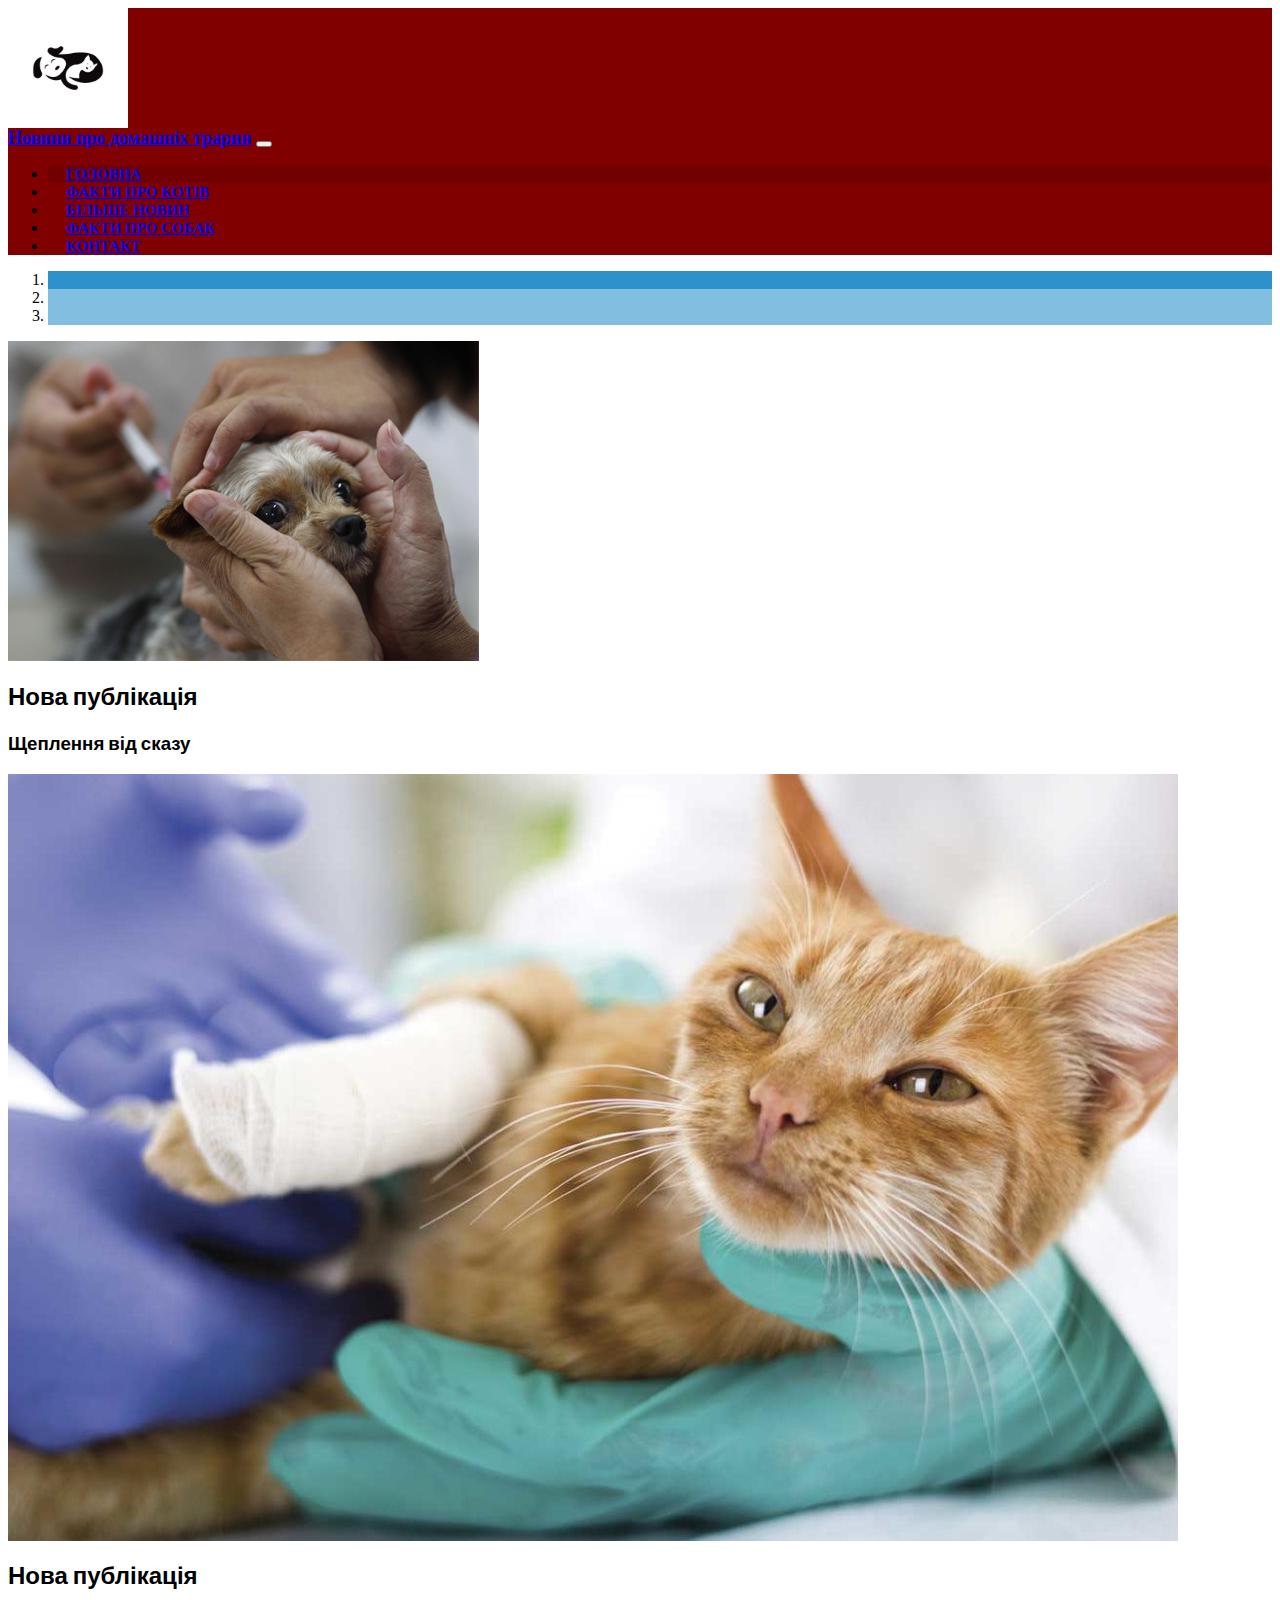
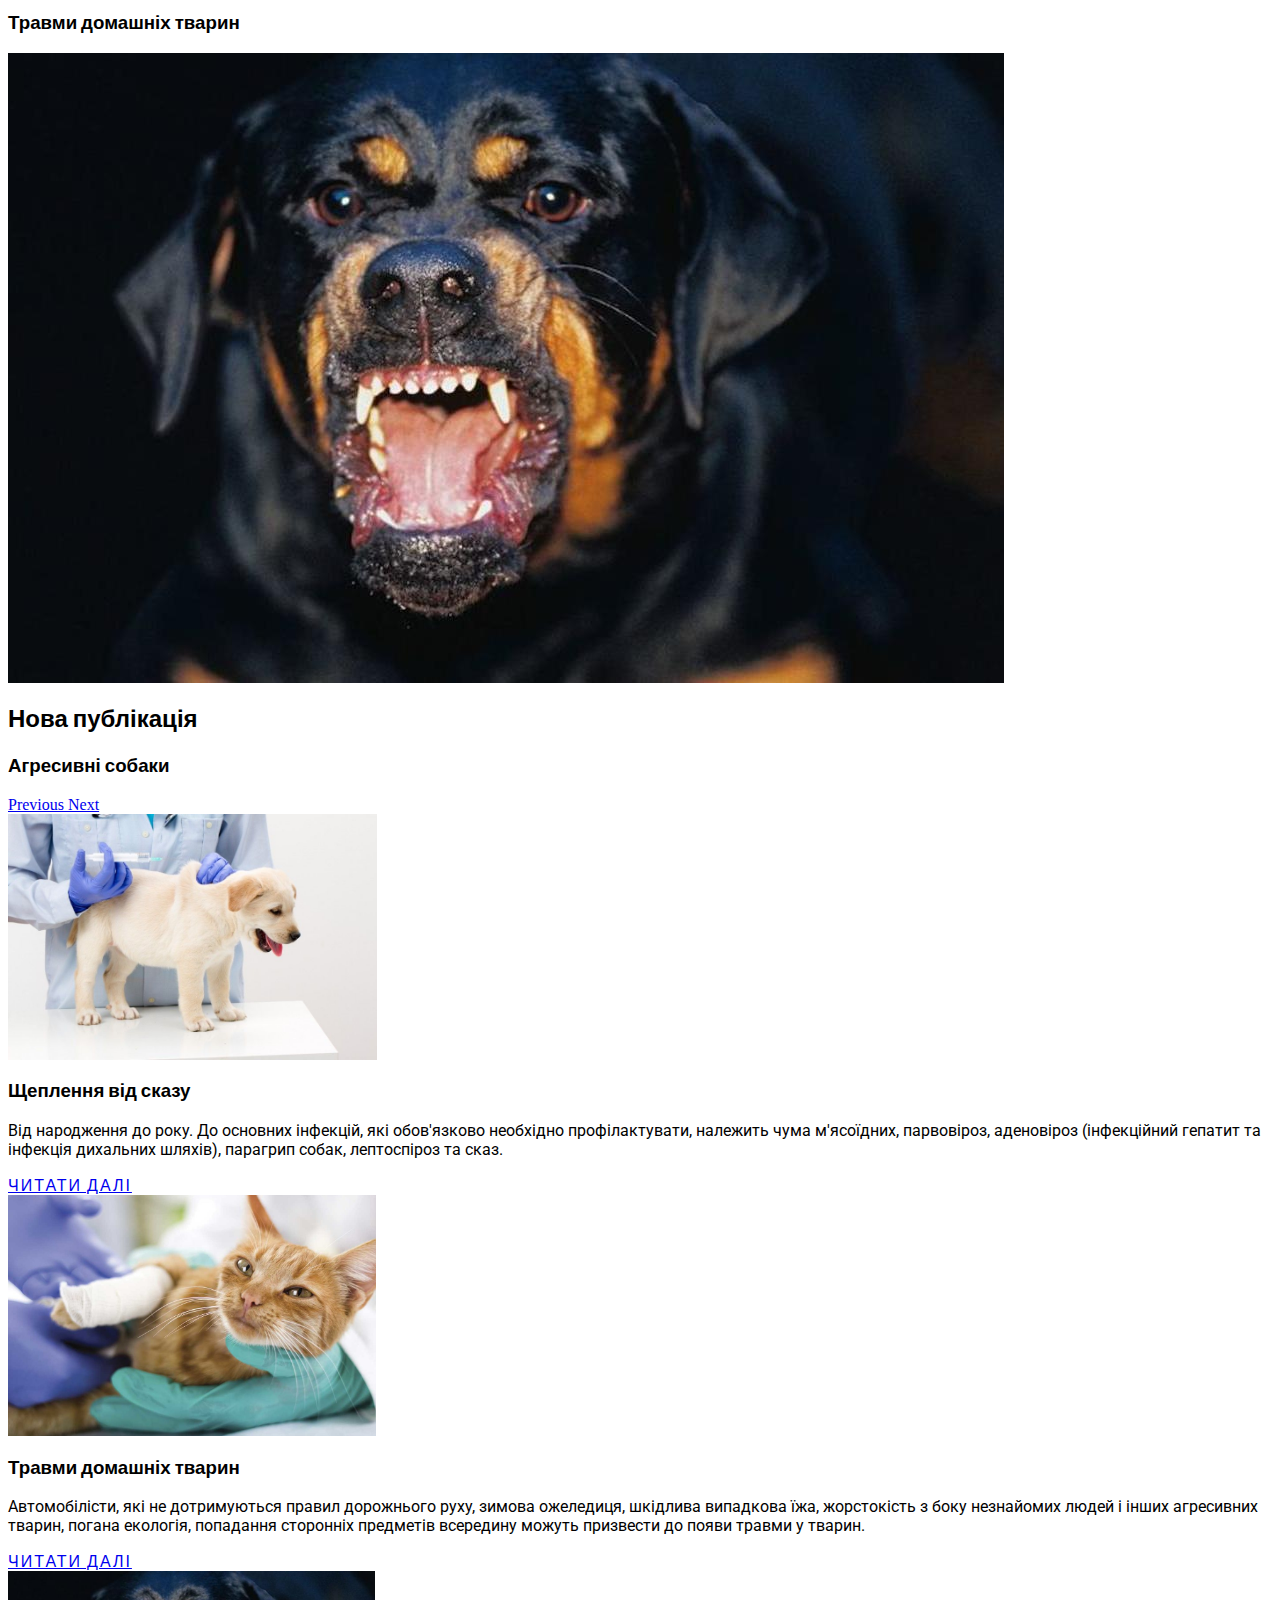
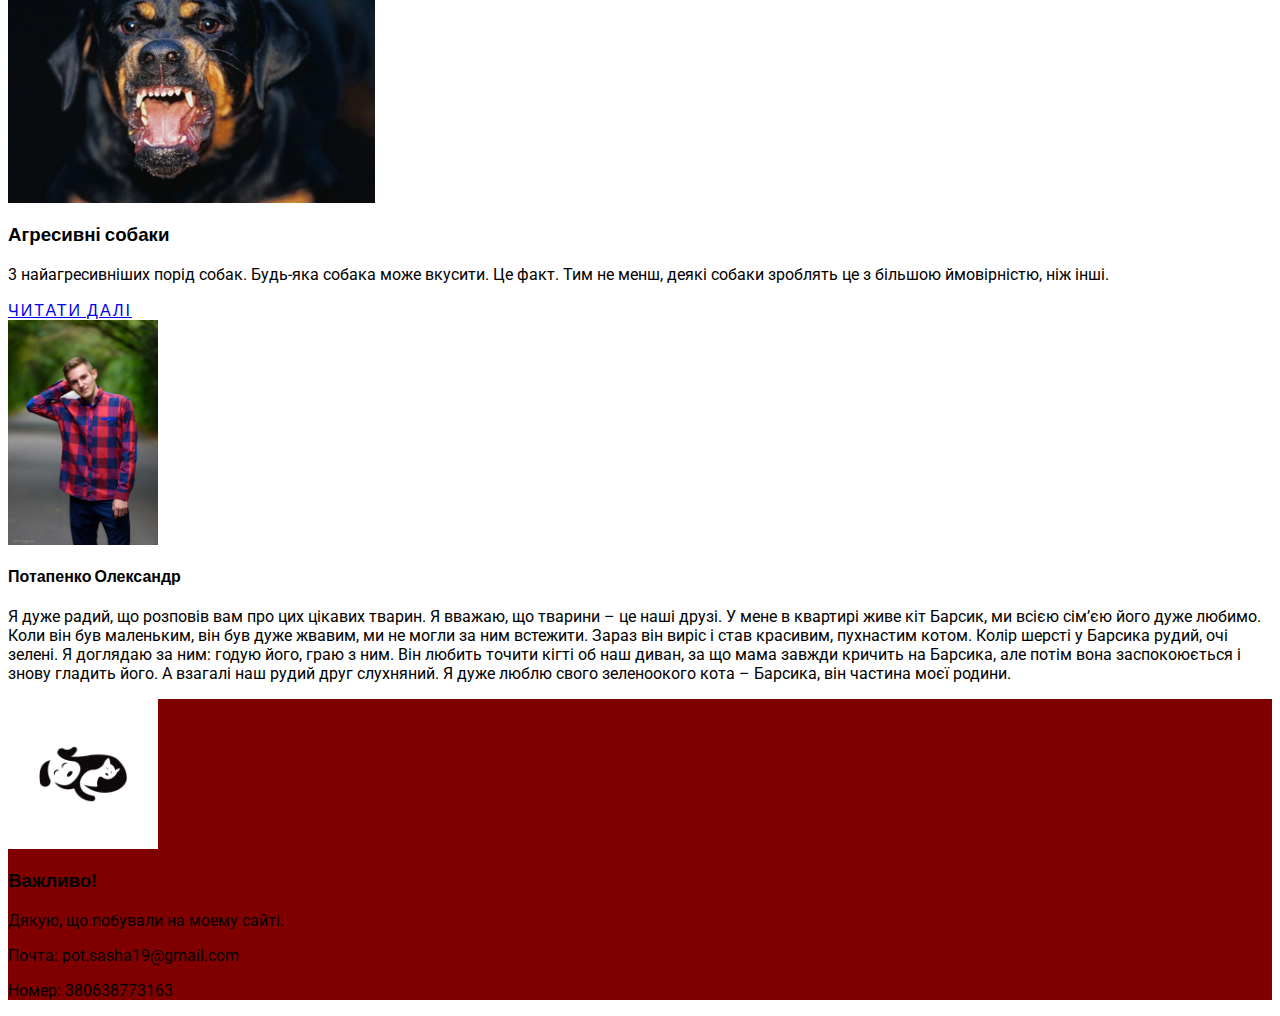
<file: index.html>
<html lang="en">

<head>
  <meta charset="utf-8">
  <meta name="viewport" content="width=device-width, initial-scale=1">
  <title>Коти та собаки</title>


  <link rel="stylesheet" href="https://stackpath.bootstrapcdn.com/bootstrap/4.2.1/css/bootstrap.min.css" integrity="sha384-GJzZqFGwb1QTTN6wy59ffF1BuGJpLSa9DkKMp0DgiMDm4iYMj70gZWKYbI706tWS" crossorigin="anonymous">

  <link rel="stylesheet" href="https://use.fontawesome.com/releases/v5.6.3/css/all.css" integrity="sha384-UHRtZLI+pbxtHCWp1t77Bi1L4ZtiqrqD80Kn4Z8NTSRyMA2Fd33n5dQ8lWUE00s/" crossorigin="anonymous">

  <link rel="stylesheet" type="text/css" href="css/style.css">
  <link rel="stylesheet" type="text/css" href="css/carousel.css">

  <link rel="icon" href="img/favicon.ico" type="image/x-icon">

</head>

<body>

  <header class="shadow-sm">

    <div class="shadow-sm rounded">
      <img class="d-block mx-auto" src="pets-vector-logo-template-this-cat-and-dog-logo-could-be-png_113815.jpg" width="120" draggable="false" alt="Logo">
    </div>

    <nav class="navbar navbar-expand-lg navbar-dark">
      <div class="container">
        <a class="navbar-brand mr-5" href="index.html">Новини про домашніх трарин</a>
        <button class="navbar-toggler" type="button" data-toggle="collapse" data-target="#navbarSupportedContent" aria-controls="navbarSupportedContent" aria-expanded="false" aria-label="Toggle navigation">
          <span class="navbar-toggler-icon"></span>
        </button>
        <!-- menu -->
        <div class="collapse navbar-collapse" id="navbarSupportedContent">
          <ul class="navbar-nav mr-auto">
            <li class="nav-item active">
              <a class="nav-link" href="index.html">Головна</a>
            </li>
            <li class="nav-item">
              <a class="nav-link" href="about.html">Факти про котів</a>
            </li>
           <li class="nav-item">
              <a class="nav-link" href="hvoroba.html">Більше новин</a>
            </li>
            <li class="nav-item">
              <a class="nav-link" href="partners.html">Факти про собак</a>
            </li>
            <li class="nav-item">
              <a class="nav-link" href="contact.html">Контакт</a>
            </li>
          </ul>
        </div>
    
    </nav>

  </header>


  <div id="carouselExampleIndicators" class="carousel slide" data-ride="carousel">
    <!-- Сarousel Indicators -->
    <ol class="carousel-indicators">
      <li data-target="#carouselExampleIndicators" data-slide-to="0" class="active"></li>
      <li data-target="#carouselExampleIndicators" data-slide-to="1"></li>
      <li data-target="#carouselExampleIndicators" data-slide-to="2"></li>
    </ol>
    <!-- Carousel Inner -->
    <div class="carousel-inner" role="listbox">
      <!-- Slide One -->
      <div class="carousel-item active">
        <img src="1468657910_slide27_1_0.jpg" class="d-block w-100 mh-100" alt="First slide">
        <div class="carousel-caption d-none d-md-block">
          <h2 class="display-4 text-White">Нова публікація</h2>
          <h3 class="display-5 text-White">Щеплення від сказу</h3>
        </div>
      </div>
      <!-- Slide Two -->
      <div class="carousel-item">
        <img src="kak-bezboleznenno-usypit-koshku-v-domashnih-usloviyah-1170x767.jpg" class="d-block w-100 mh-100" alt="Second slide">
        <div class="carousel-caption d-none d-md-block">
          <h2 class="display-4 text-white">Нова публікація</h2>
          <h3 class="display-5 text-White">Травми домашніх тварин</h3>
        </div>
      </div>
      <!-- Slide Three -->
      <div class="carousel-item">
        <img src="original.jpg" class="d-block w-100 mh-100" alt="Third slide">
        <div class="carousel-caption d-none d-md-block">
          <h2 class="display-4 text-White">Нова публікація</h2>
          <h3 class="display-5 text-White">Агресивні собаки</h3>
        </div>
      </div>
      <!-- Carousel Control -->
      <a class="carousel-control-prev" href="#carouselExampleIndicators" role="button" data-slide="prev">
      <span class="carousel-control-prev-icon" aria-hidden="true"></span>
      <span class="sr-only">Previous</span>
      </a>
      <a class="carousel-control-next" href="#carouselExampleIndicators" role="button" data-slide="next">
        <span class="carousel-control-next-icon" aria-hidden="true"></span>
        <span class="sr-only">Next</span>
      </a>
    </div>
  </div>

  <!-- ============================================
  ===================== MAIN =================== -->
  <main class="py-3 mb-3">
    <div class="container">
      <div class="row">

        <!-- POSTS -->
        <div class="col-md-9">
          <!-- Spider-Man -->
          <div class="card flex-md-row mb-4 border-light shadow-sm h-md-250">
            <img class="card-img-left flex-auto d-none d-md-block" height="246" src="afcec75697ae5eaf88a334c85fda48b0.jpg" alt="Card image cap">
            <div class="card-body d-flex flex-column align-items-start">
              <h3 class="card-title mb-0">Щеплення від сказу</h3>
              <p class="card-text mb-auto">
                Від народження до року. До основних інфекцій, які обов'язково необхідно профілактувати, належить чума м'ясоїдних, парвовіроз, аденовіроз (інфекційний гепатит та інфекція дихальних шляхів), парагрип собак, лептоспіроз та сказ.
              </p>
              <a href="hvoroba.html" class="btn btn-outline-secondary">Читати далі</a>
            </div>
          </div>
          <!-- Lego Batman -->
          <div class="card flex-md-row mb-4 border-light shadow-sm h-md-250">
            <img class="card-img-left flex-auto d-none d-md-block" height="241" src="kak-bezboleznenno-usypit-koshku-v-domashnih-usloviyah-1170x767.jpg" alt="Card image cap">
            <div class="card-body d-flex flex-column align-items-start">
              <h3 class="card-title mb-0">Травми домашніх тварин</h3>
              <p class="card-text mb-auto">
                Автомобілісти, які не дотримуються правил дорожнього руху, зимова ожеледиця, шкідлива випадкова їжа, жорстокість з боку незнайомих людей і інших агресивних тварин, погана екологія, попадання сторонніх предметів всередину можуть призвести до появи травми у тварин.
              </p>
              <a href="hvoroba.html" class="btn btn-outline-secondary">Читати далі</a>
            </div>
          </div>
          <!-- Black Panther -->
          <div class="card flex-md-row mb-4 border-light shadow-sm h-md-250">
            <img class="card-img-left flex-auto d-none d-md-block" height="232" src="original.jpg" alt="Card image cap">
            <div class="card-body d-flex flex-column align-items-start">
              <h3 class="card-title mb-0">Агресивні собаки</h3>
              <p class="card-text mb-auto">
               3 найагресивніших порід собак. Будь-яка собака може вкусити. Це факт. Тим не менш, деякі собаки зроблять це з більшою ймовірністю, ніж інші.
              </p>
              <a href="hvoroba.html" class="btn btn-outline-secondary">Читати далі</a>
            </div>
          </div>
        </div>
        
          <div class="col-md-3 mx-auto mb-3 text-center">
          <div class="blog-sidebar p-2 shadow-sm rounded">
            

            <img src="myphoto1.jpg" class="img-fluid rounded-circle" width="150" alt="Sasha Potapenko">
            <h4>Потапенко Олександр</h4>
            <p>
              Я дуже радий, що розповів вам про цих цікавих тварин. Я вважаю, що тварини – це наші друзі. У мене в квартирі живе кіт Барсик, ми всією сім’єю його дуже любимо. Коли він був маленьким, він був дуже жвавим, ми не могли за ним встежити. Зараз він виріс і став красивим, пухнастим котом. Колір шерсті у Барсика рудий, очі зелені. Я доглядаю за ним: годую його, граю з ним. Він любить точити кігті об наш диван, за що мама завжди кричить на Барсика, але потім вона заспокоюється і знову гладить його. А взагалі наш рудий друг слухняний. Я дуже люблю свого зеленоокого кота – Барсика, він частина моєї родини.
            </p>
          </div>
          </main>
  <footer class="border-top">
    <div class="container">

     
      <div class="row py-3 text-light">
 
        <div class="col-md-4">
          <img src="pets-vector-logo-template-this-cat-and-dog-logo-could-be-png_113815.jpg" class="img-fluid" width="150" draggable="false" alt="Logo">
        </div>

      
         <div class="col-md-4">
          <h3>Важливо!</h3>
          <p>
           Дякую, що побували на моему сайті.
         </p>
           <p>Почта: pot.sasha19@gmail.com</p>
          <p> Номер: 380638773163
          </p>
        </div>

    </div>
    
  </footer>
  <script src="https://code.jquery.com/jquery-3.3.1.slim.min.js" integrity="sha384-q8i/X+965DzO0rT7abK41JStQIAqVgRVzpbzo5smXKp4YfRvH+8abtTE1Pi6jizo" crossorigin="anonymous"></script>
  
  <script src="https://cdnjs.cloudflare.com/ajax/libs/popper.js/1.14.6/umd/popper.min.js" integrity="sha384-wHAiFfRlMFy6i5SRaxvfOCifBUQy1xHdJ/yoi7FRNXMRBu5WHdZYu1hA6ZOblgut" crossorigin="anonymous"></script>
 
  <script src="https://stackpath.bootstrapcdn.com/bootstrap/4.2.1/js/bootstrap.min.js" integrity="sha384-B0UglyR+jN6CkvvICOB2joaf5I4l3gm9GU6Hc1og6Ls7i6U/mkkaduKaBhlAXv9k" crossorigin="anonymous"></script>

</body>

</html>
</file>
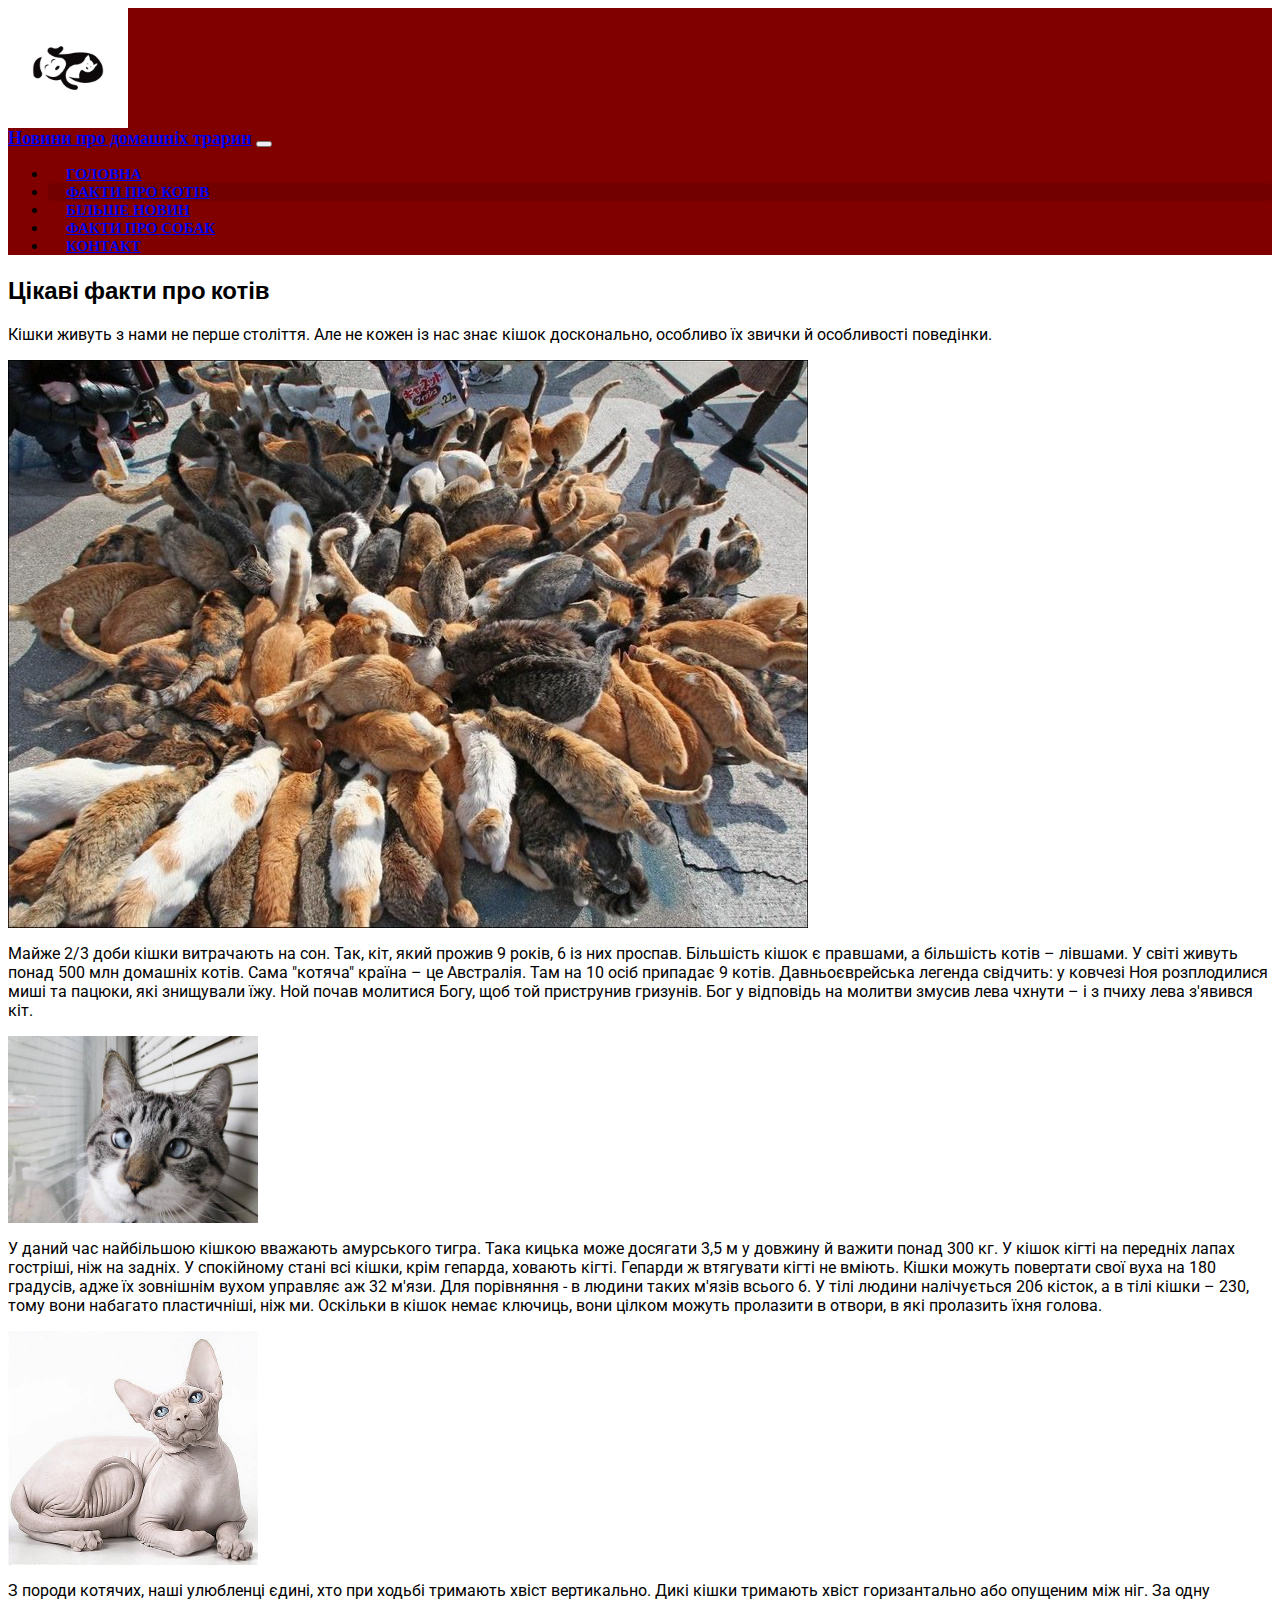
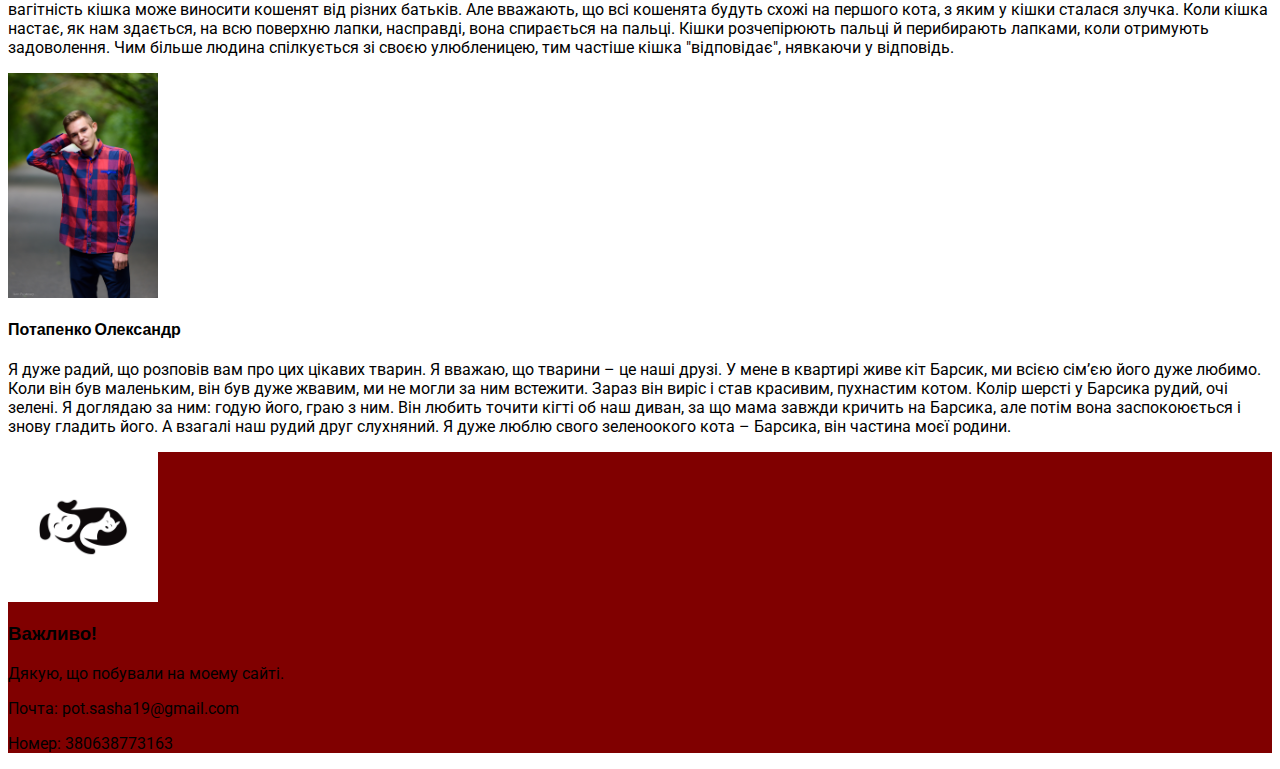
<file: about.html>
<html lang="en">

<head>
  <meta charset="utf-8">
  <meta name="viewport" content="width=device-width, initial-scale=1">
  <title>Коти та собаки</title>

  
  <link rel="stylesheet" href="https://stackpath.bootstrapcdn.com/bootstrap/4.2.1/css/bootstrap.min.css" integrity="sha384-GJzZqFGwb1QTTN6wy59ffF1BuGJpLSa9DkKMp0DgiMDm4iYMj70gZWKYbI706tWS" crossorigin="anonymous">
  
  <link rel="stylesheet" href="https://use.fontawesome.com/releases/v5.6.3/css/all.css" integrity="sha384-UHRtZLI+pbxtHCWp1t77Bi1L4ZtiqrqD80Kn4Z8NTSRyMA2Fd33n5dQ8lWUE00s/" crossorigin="anonymous">

  <link rel="stylesheet" type="text/css" href="css/style.css">

  <link rel="icon" href="img/favicon.ico" type="image/x-icon">

</head>

<body>

  
  <header class="shadow-sm">

   
    <div class="shadow-sm rounded">
      <img class="d-block mx-auto" src="pets-vector-logo-template-this-cat-and-dog-logo-could-be-png_113815.jpg" width="120" draggable="false" alt="Logo">
    </div>
    
    <nav class="navbar navbar-expand-lg navbar-dark">
      <div class="container">
        <a class="navbar-brand mr-5" href="index.html">Новини про домашніх трарин</a>
        <button class="navbar-toggler" type="button" data-toggle="collapse" data-target="#navbarSupportedContent" aria-controls="navbarSupportedContent" aria-expanded="false" aria-label="Toggle navigation">
          <span class="navbar-toggler-icon"></span>
        </button>
      
        <div class="collapse navbar-collapse" id="navbarSupportedContent">
          <ul class="navbar-nav mr-auto">
            <li class="nav-item">
              <a class="nav-link" href="index.html">Головна</a>
            </li>
            <li class="nav-item active">
              <a class="nav-link" href="about.html">Факти про Котів</a>
            </li>  
        	<li class="nav-item">
              <a class="nav-link" href="hvoroba.html">Більше новин</a>
            </li>
            <li class="nav-item">
              <a class="nav-link" href="partners.html">Факти про Собак</a>
            </li>
            <li class="nav-item">
              <a class="nav-link" href="contact.html">Контакт</a>
            </li>
          </ul>
        </div>
      </div>
    </nav>
  </header>

 
  <main class="py-3 mb-3">
    <div class="container">
      <div class="row">

      
        <div class="col-md-9">

          
          <h2>Цікаві факти про котів</h2>
         
          <p class="lead">
            Кішки живуть з нами не перше століття. Але не кожен із нас знає кішок досконально, особливо їх звички й особливості поведінки. </p>
 
          <img src="котомешанина.jpg" class="img-fluid" alt="About Me">
        
          <p class="lead">
            Майже 2/3 доби кішки витрачають на сон. Так, кіт, який прожив 9 років, 6 із них проспав.
		Більшість кішок є правшами, а більшість котів – лівшами.
		У світі живуть понад 500 млн домашніх котів. Сама "котяча" країна – це Австралія. Там на 10 осіб припадає 9 котів.
		Давньоєврейська легенда свідчить: у ковчезі Ноя розплодилися миші та пацюки, які знищували їжу. Ной почав молитися Богу, щоб той приструнив гризунів. Бог у відповідь на молитви змусив лева чхнути – і з пчиху лева з'явився кіт.
  </p>

          <img src="749189_3_w_1200.jpg" class="img-fluid float-right" width="250" draggable="false" alt="About Me">
          <p class="lead">
            У даний час найбільшою кішкою вважають амурського тигра. Така кицька може досягати 3,5 м у довжину й важити понад 300 кг.
		У кішок кігті на передніх лапах гостріші, ніж на задніх. У спокійному стані всі кішки, крім гепарда, ховають кігті. Гепарди ж втягувати кігті не вміють.
		Кішки можуть повертати свої вуха на 180 градусів, адже їх зовнішнім вухом управляє аж 32 м'язи. Для порівняння - в людини таких м'язів всього 6.
		У тілі людини налічується 206 кісток, а в тілі кішки – 230, тому вони набагато пластичніші, ніж ми. Оскільки в кішок немає ключиць, вони цілком можуть пролазити в отвори, в які пролазить їхня голова.
  </p>
		
          <img src="sphynx-cat.jpg" class="img-fluid float-left" width="250" draggable="false" alt="About Me">
  
            
          <p class="lead">
            З породи котячих, наші улюбленці єдині, хто при ходьбі тримають хвіст вертикально. Дикі кішки тримають хвіст горизантально або опущеним між ніг.
		За одну вагітність кішка може виносити кошенят від різних батьків. Але вважають, що всі кошенята будуть схожі на першого 	кота, з яким у кішки сталася злучка.
		Коли кішка настає, як нам здається, на всю поверхню лапки, насправді, вона спирається на пальці. Кішки розчепірюють пальці й перибирають лапками, коли отримують задоволення.
		Чим більше людина спілкується зі своєю улюбленицею, тим частіше кішка "відповідає", нявкаючи у відповідь.
  </p>
</div>

          <div class="col-md-3 mx-auto mb-3 text-center">
          <div class="blog-sidebar p-2 shadow-sm rounded">
            

            <img src="myphoto1.jpg" class="img-fluid rounded-circle" width="150" alt="Sasha Potapenko">
            <h4>Потапенко Олександр</h4>
            <p>
              Я дуже радий, що розповів вам про цих цікавих тварин. Я вважаю, що тварини – це наші друзі. У мене в квартирі живе кіт Барсик, ми всією сім’єю його дуже любимо. Коли він був маленьким, він був дуже жвавим, ми не могли за ним встежити. Зараз він виріс і став красивим, пухнастим котом. Колір шерсті у Барсика рудий, очі зелені. Я доглядаю за ним: годую його, граю з ним. Він любить точити кігті об наш диван, за що мама завжди кричить на Барсика, але потім вона заспокоюється і знову гладить його. А взагалі наш рудий друг слухняний. Я дуже люблю свого зеленоокого кота – Барсика, він частина моєї родини.
            </p>
          </div>
          </main>

    <footer class="border-top">
    <div class="container">

     
      <div class="row py-3 text-light">
 
        <div class="col-md-4">
          <img src="pets-vector-logo-template-this-cat-and-dog-logo-could-be-png_113815.jpg" class="img-fluid" width="150" draggable="false" alt="Logo">
        </div>

      
         <div class="col-md-4">
          <h3>Важливо!</h3>
          <p>
           Дякую, що побували на моему сайті.
         </p>
           <p>Почта: pot.sasha19@gmail.com</p>
          <p> Номер: 380638773163
          </p>
        </div>

    </div>
    
  </footer>
<script src="https://code.jquery.com/jquery-3.3.1.slim.min.js" integrity="sha384-q8i/X+965DzO0rT7abK41JStQIAqVgRVzpbzo5smXKp4YfRvH+8abtTE1Pi6jizo" crossorigin="anonymous"></script>
  <!-- Popper.js -->
  <script src="https://cdnjs.cloudflare.com/ajax/libs/popper.js/1.14.6/umd/popper.min.js" integrity="sha384-wHAiFfRlMFy6i5SRaxvfOCifBUQy1xHdJ/yoi7FRNXMRBu5WHdZYu1hA6ZOblgut" crossorigin="anonymous"></script>
  <!-- Bootstrap.min.js -->
  <script src="https://stackpath.bootstrapcdn.com/bootstrap/4.2.1/js/bootstrap.min.js" integrity="sha384-B0UglyR+jN6CkvvICOB2joaf5I4l3gm9GU6Hc1og6Ls7i6U/mkkaduKaBhlAXv9k" crossorigin="anonymous"></script>
        
</body>

</html>
</file>
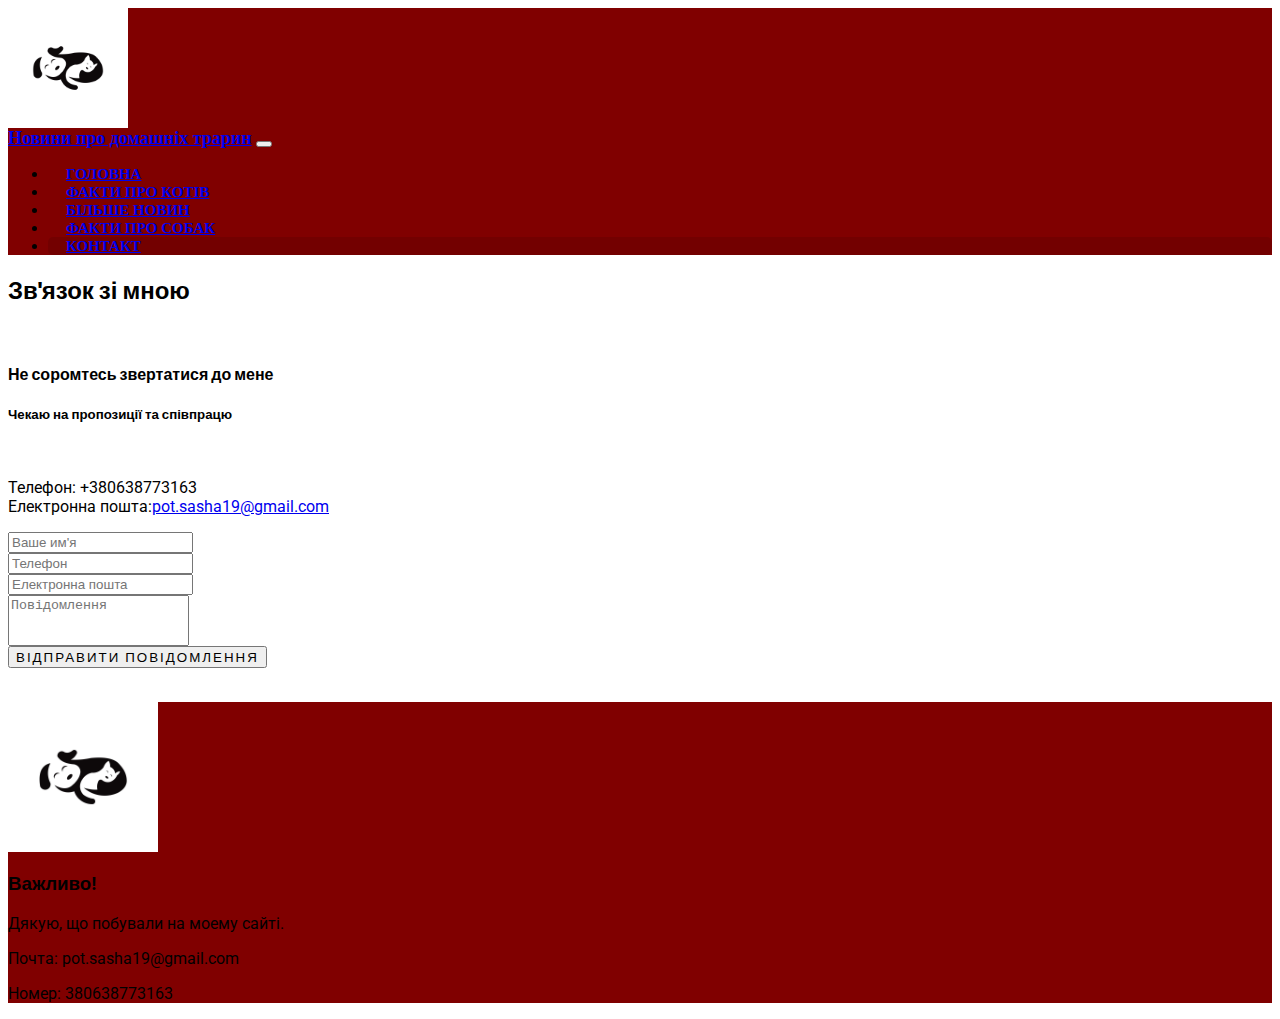
<file: contact.html>
<html lang="en">

<head>
  <meta charset="utf-8">
  <meta name="viewport" content="width=device-width, initial-scale=1">
  <title>Коти та собаки</title>


  <link rel="stylesheet" href="https://stackpath.bootstrapcdn.com/bootstrap/4.2.1/css/bootstrap.min.css" integrity="sha384-GJzZqFGwb1QTTN6wy59ffF1BuGJpLSa9DkKMp0DgiMDm4iYMj70gZWKYbI706tWS" crossorigin="anonymous">

  <link rel="stylesheet" href="https://use.fontawesome.com/releases/v5.6.3/css/all.css" integrity="sha384-UHRtZLI+pbxtHCWp1t77Bi1L4ZtiqrqD80Kn4Z8NTSRyMA2Fd33n5dQ8lWUE00s/" crossorigin="anonymous">

  <link rel="stylesheet" type="text/css" href="css/style.css">

  <link rel="icon" href="img/favicon.ico" type="image/x-icon">

</head>

<body>

  <header class="shadow-sm">


    <div class="shadow-sm rounded">
      <img class="d-block mx-auto" src="pets-vector-logo-template-this-cat-and-dog-logo-could-be-png_113815.jpg" width="120" draggable="false" alt="Logo">
    </div>

    <nav class="navbar navbar-expand-lg navbar-dark">
      <div class="container">
        <a class="navbar-brand mr-5" href="index.html">Новини про домашніх трарин</a>
        <button class="navbar-toggler" type="button" data-toggle="collapse" data-target="#navbarSupportedContent" aria-controls="navbarSupportedContent" aria-expanded="false" aria-label="Toggle navigation">
          <span class="navbar-toggler-icon"></span>
        </button>
    
        <div class="collapse navbar-collapse" id="navbarSupportedContent">
          <ul class="navbar-nav mr-auto">
            <li class="nav-item">
              <a class="nav-link" href="index.html">Головна</a>
            </li>
            <li class="nav-item">
              <a class="nav-link" href="about.html">факти про Котів</a>
            </li>
            <li class="nav-item">
              <a class="nav-link" href="hvoroba.html">Більше новин</a>
            </li>
            <li class="nav-item">
              <a class="nav-link" href="partners.html">факти про Собак</a>
            </li>
            <li class="nav-item active">
              <a class="nav-link" href="contact.html">контакт</a>
            </li>
          </ul>
        </div>

      </div>
    </nav>

  </header>


  <main class="py-3 mb-3">
    <div class="container">
      <div class="row">
        <div class="col-md-6">
          <h2 class="display-3">
              Зв'язок зі мною
            </h2>
            <br>
          <div class="mb-1">
            <h4>
              <i class="far fa-envelope"></i>
               Не соромтесь звертатися до мене
            </h4>
          </div>
          <h5>
           Чекаю на пропозиції та співпрацю
          </h5>
          <br>
          <p class="text-muted">
            Телефон: +380638773163  <br>Електронна пошта:<a href="#">pot.sasha19@gmail.com</a>
          </p>

        
          <form>
            <div class="row">

              <div class="col-md-6 pb-3">
                <input type="text" class="form-control input" name="name" data-form-field="Name" placeholder="Ваше им'я" required="">
              </div>
     
              <div class="col-md-6 pb-3">
                <input type="tel" class="form-control input" name="phone" data-form-field="Phone" placeholder="Телефон" required="">
              </div>

              <div class="col-md-12 pb-3">
                <input type="email" class="form-control input" name="email" data-form-field="Email" placeholder="Електронна пошта" required="">
              </div>

              <div class="col-md-12 pb-3">
                <textarea class="form-control input" name="message" rows="3" maxlength="6000" data-form-field="Message" placeholder="Повідомлення" style="resize:none"></textarea>
              </div>
              <div class="input-group-btn col-md-12">
                <button type="submit" class="btn btn-outline-secondary btn-form display-4">Відправити повідомлення</button>
              </div>
            </div>
          </form>
        </div>


      </div>

    </div>

  </main>
<br>

 <footer class="border-top">
    <div class="container">

     
      <div class="row py-3 text-light">
 
        <div class="col-md-4">
          <img src="pets-vector-logo-template-this-cat-and-dog-logo-could-be-png_113815.jpg" class="img-fluid" width="150" draggable="false" alt="Logo">
        </div>

      
        <div class="col-md-4">
          <h3>Важливо!</h3>
          <p>
           Дякую, що побували на моему сайті.
         </p>
           <p>Почта: pot.sasha19@gmail.com</p>
          <p> Номер: 380638773163
          </p>
        </div>

    </div>
    
  </footer>

<script src="https://code.jquery.com/jquery-3.3.1.slim.min.js" integrity="sha384-q8i/X+965DzO0rT7abK41JStQIAqVgRVzpbzo5smXKp4YfRvH+8abtTE1Pi6jizo" crossorigin="anonymous"></script>
  <!-- Popper.js -->
  <script src="https://cdnjs.cloudflare.com/ajax/libs/popper.js/1.14.6/umd/popper.min.js" integrity="sha384-wHAiFfRlMFy6i5SRaxvfOCifBUQy1xHdJ/yoi7FRNXMRBu5WHdZYu1hA6ZOblgut" crossorigin="anonymous"></script>
  <!-- Bootstrap.min.js -->
  <script src="https://stackpath.bootstrapcdn.com/bootstrap/4.2.1/js/bootstrap.min.js" integrity="sha384-B0UglyR+jN6CkvvICOB2joaf5I4l3gm9GU6Hc1og6Ls7i6U/mkkaduKaBhlAXv9k" crossorigin="anonymous"></script>

</body>

</html>
</file>
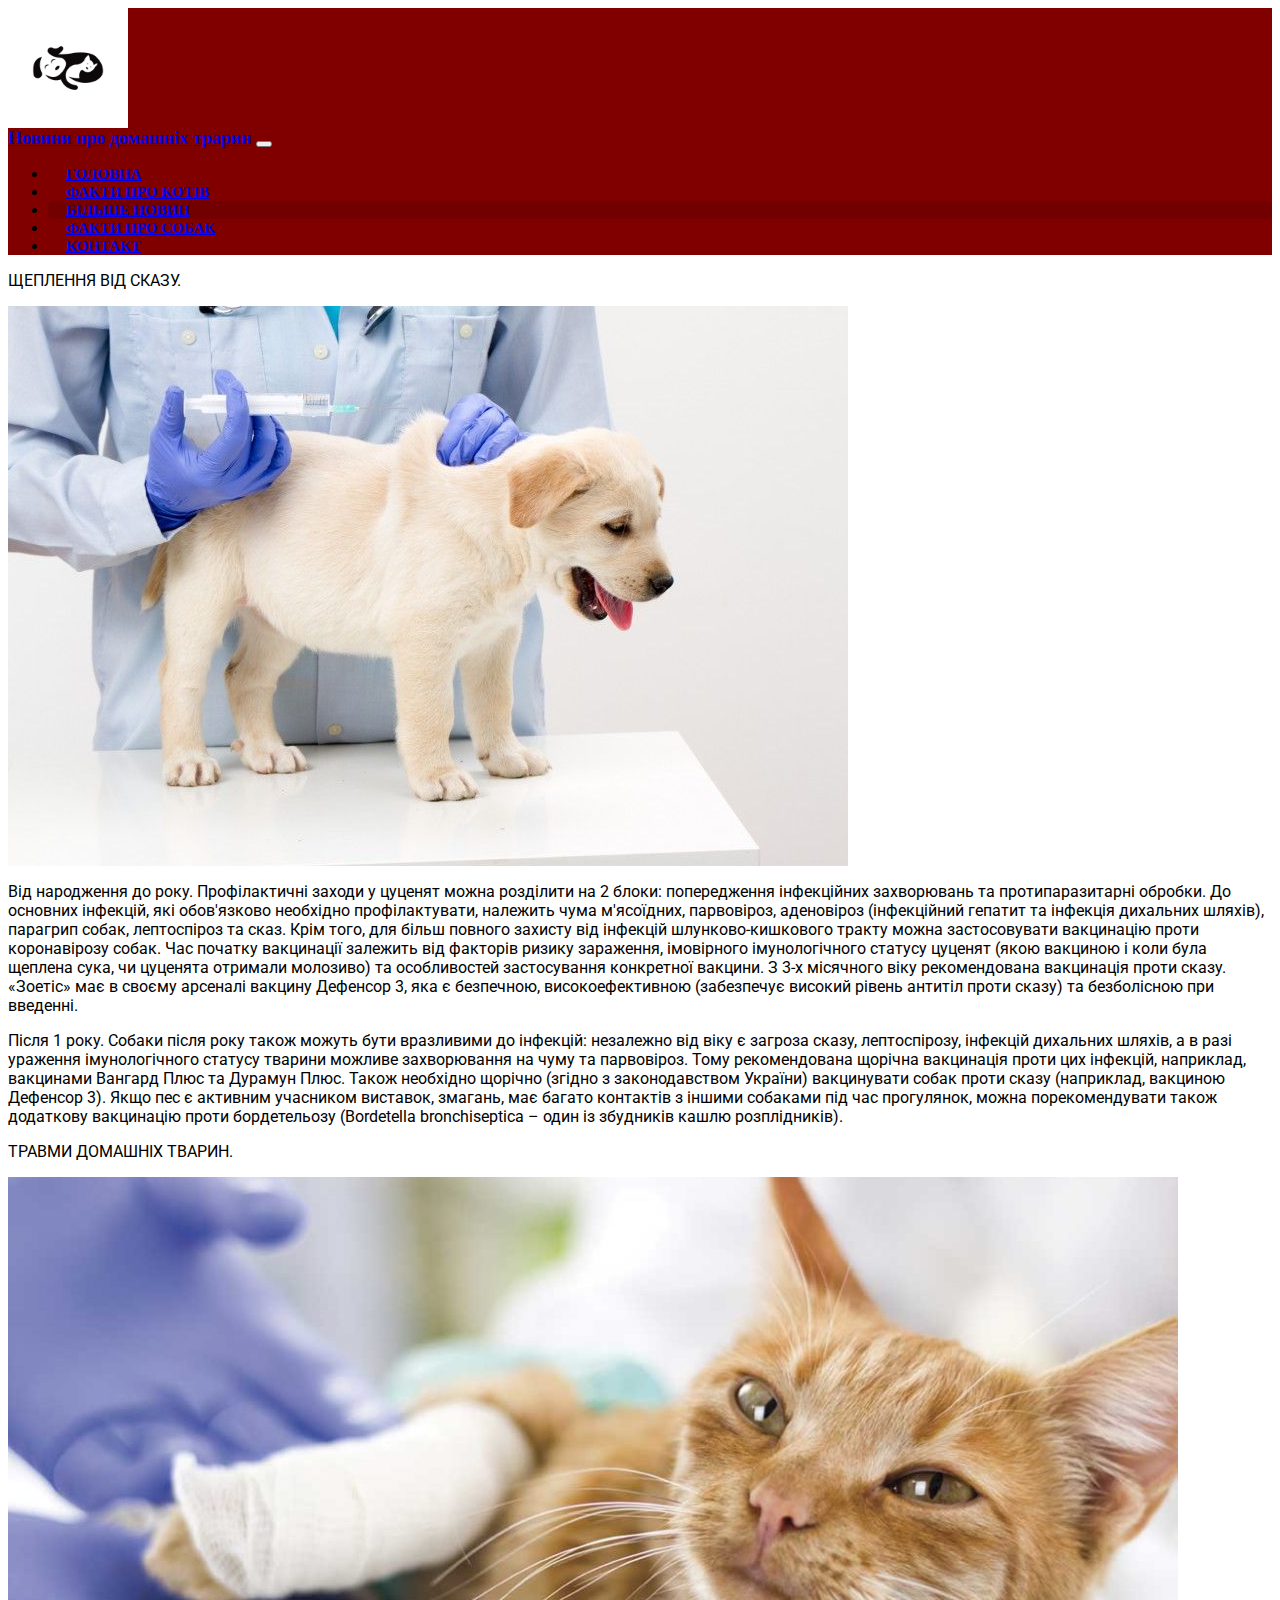
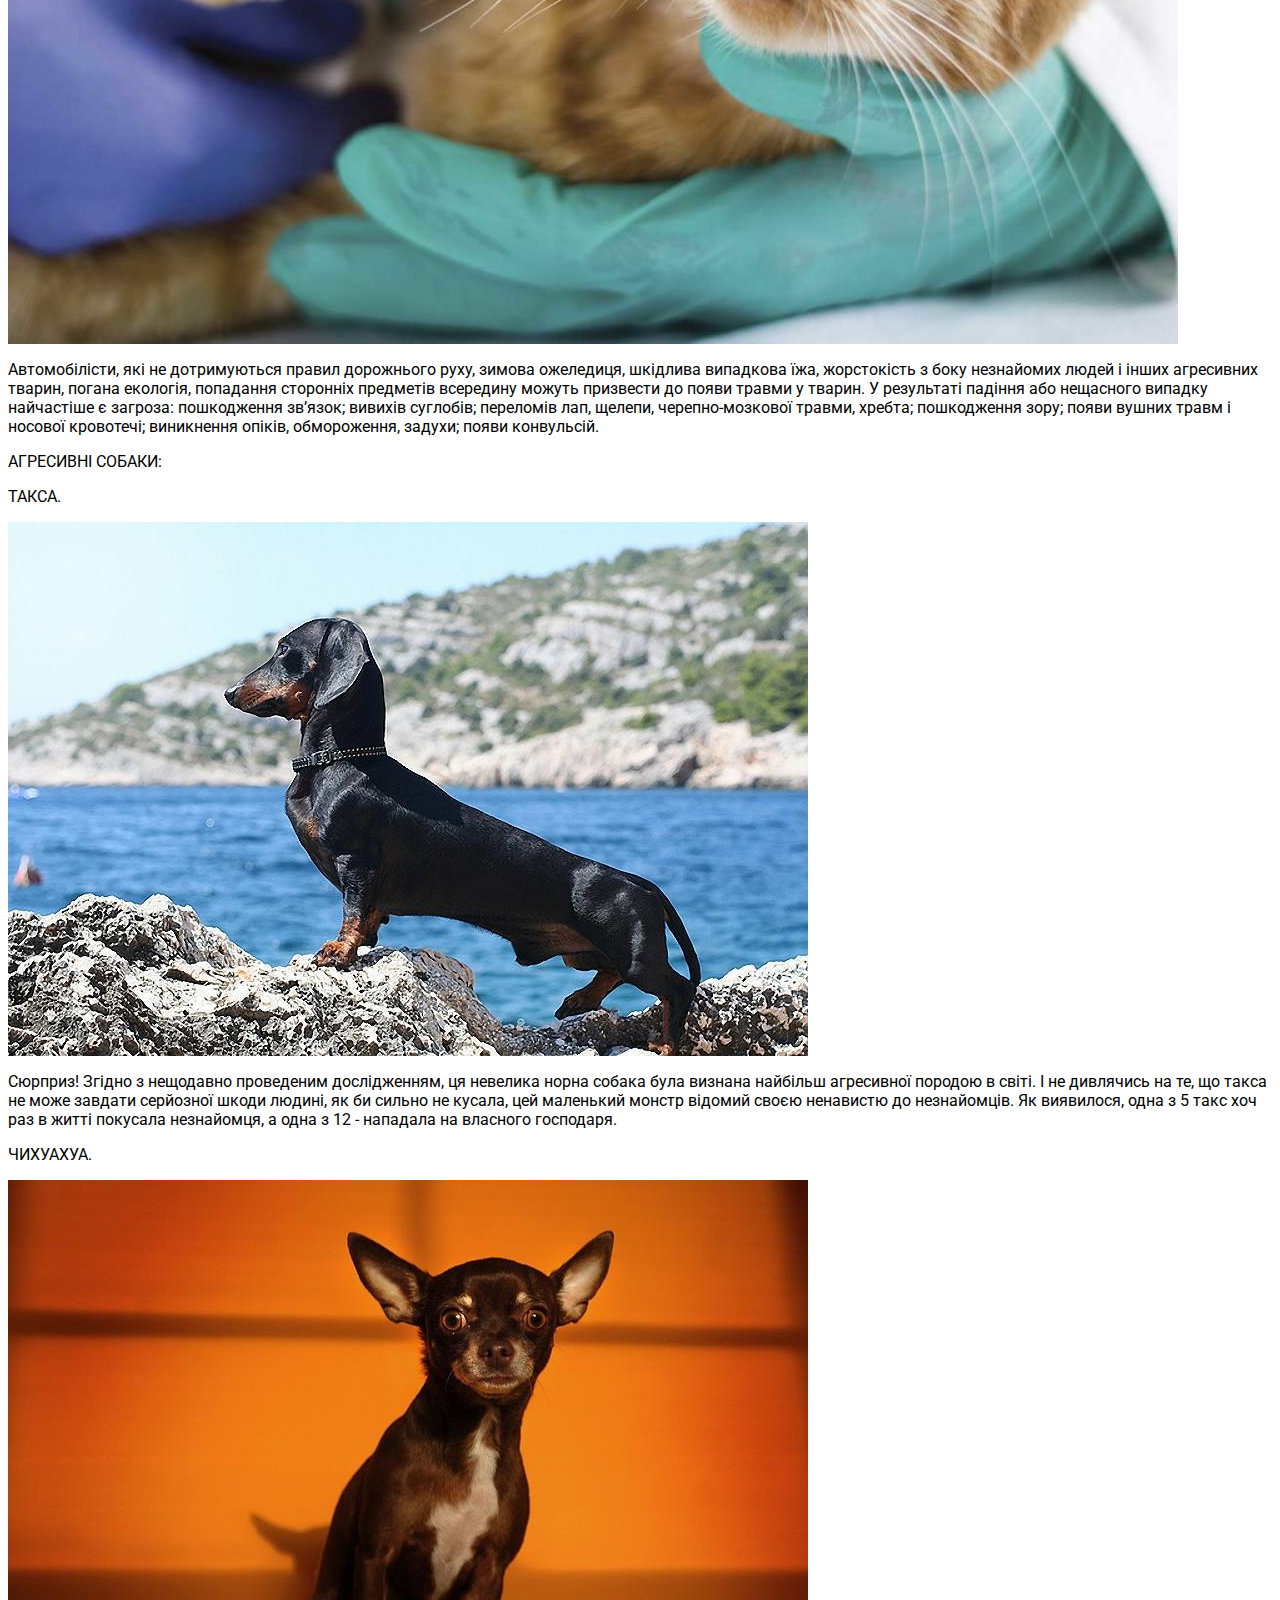
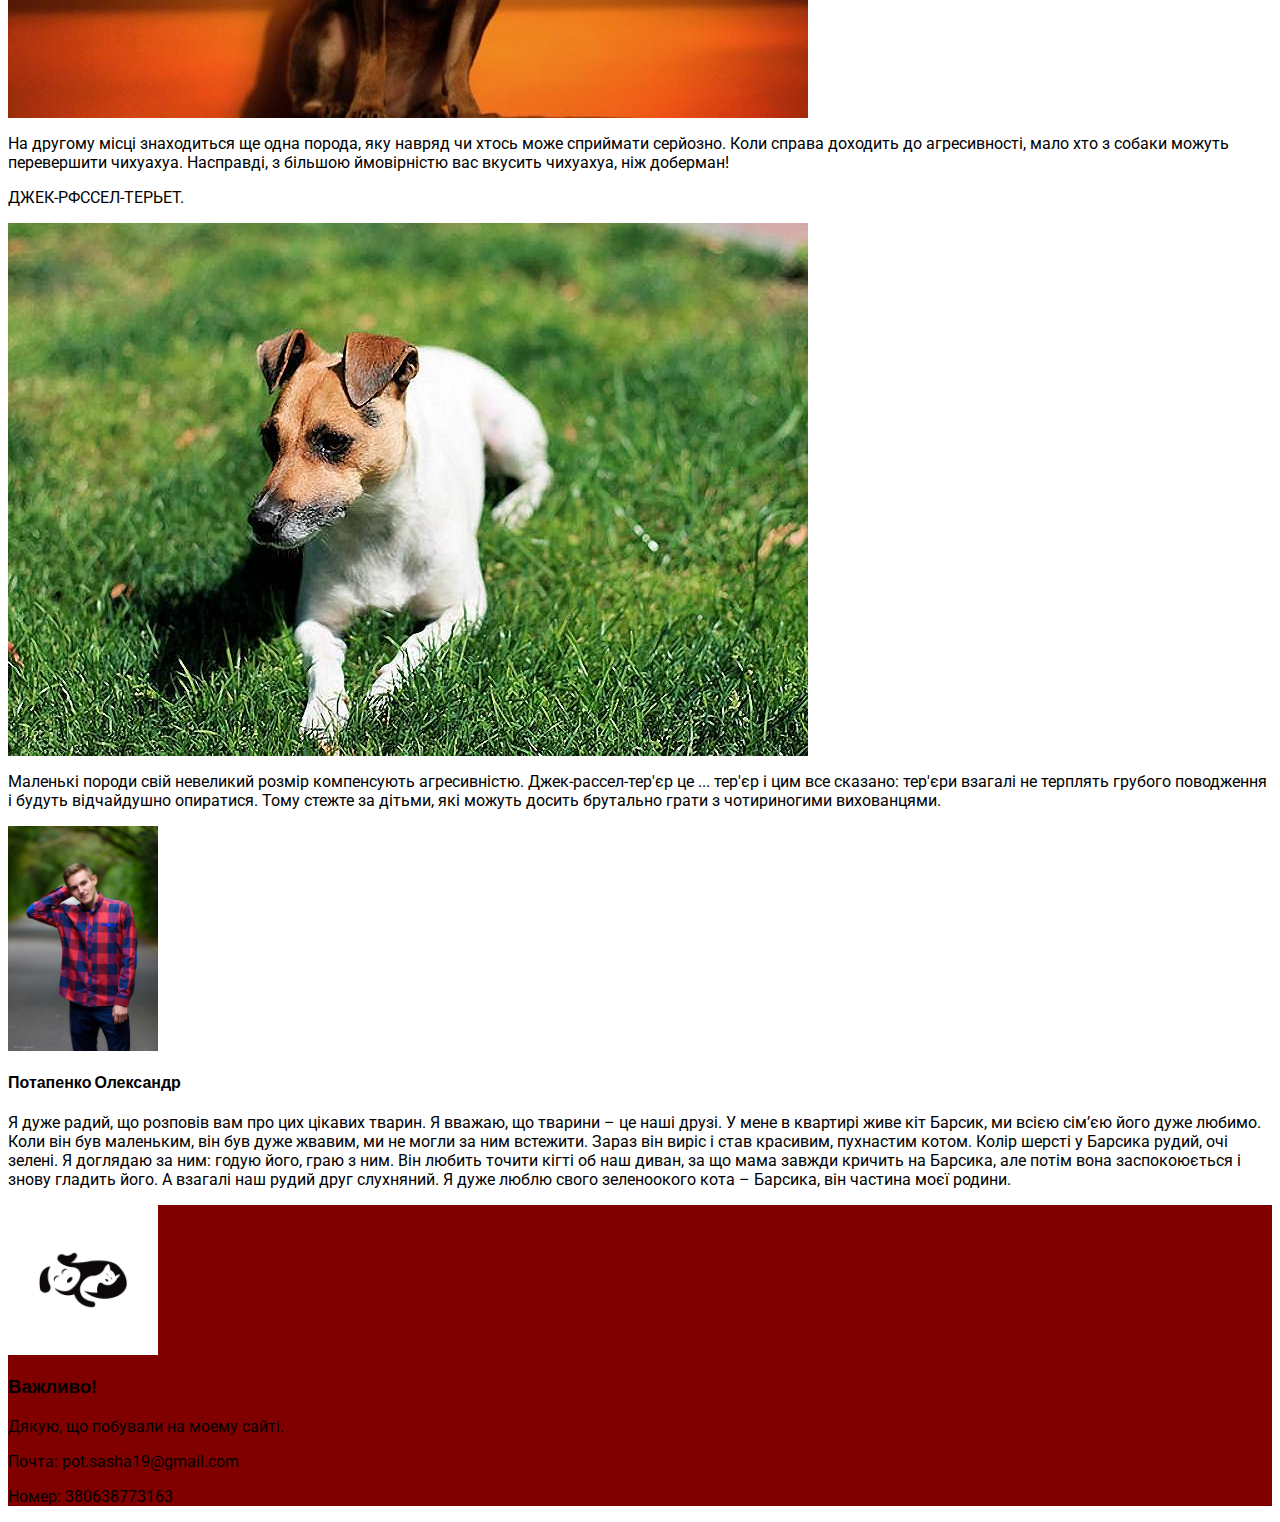
<file: hvoroba.html>
<html lang="en">

<head>
  <meta charset="utf-8">
  <meta name="viewport" content="width=device-width, initial-scale=1">
  <title>Коти та собаки</title>

  <link rel="stylesheet" href="https://stackpath.bootstrapcdn.com/bootstrap/4.2.1/css/bootstrap.min.css" integrity="sha384-GJzZqFGwb1QTTN6wy59ffF1BuGJpLSa9DkKMp0DgiMDm4iYMj70gZWKYbI706tWS" crossorigin="anonymous">
  
  <link rel="stylesheet" href="https://use.fontawesome.com/releases/v5.6.3/css/all.css" integrity="sha384-UHRtZLI+pbxtHCWp1t77Bi1L4ZtiqrqD80Kn4Z8NTSRyMA2Fd33n5dQ8lWUE00s/" crossorigin="anonymous">
  
  <link rel="stylesheet" type="text/css" href="css/style.css">
  
  <link rel="icon" href="img/favicon.ico" type="image/x-icon">

</head>

<body>

 
  <header class="shadow-sm">


    <div class="shadow-sm rounded">
      <img class="d-block mx-auto" src="pets-vector-logo-template-this-cat-and-dog-logo-could-be-png_113815.jpg" width="120" draggable="false" alt="Logo">
    </div>



    <nav class="navbar navbar-expand-lg navbar-dark">
      <div class="container">
        <a class="navbar-brand mr-5" href="index.html">Новини про домашніх трарин</a>
        <button class="navbar-toggler" type="button" data-toggle="collapse" data-target="#navbarSupportedContent" aria-controls="navbarSupportedContent" aria-expanded="false" aria-label="Toggle navigation">
          <span class="navbar-toggler-icon"></span>
        </button>
   
        <div class="collapse navbar-collapse" id="navbarSupportedContent">
          <ul class="navbar-nav mr-auto">
            <li class="nav-item">
              <a class="nav-link" href="index.html">Головна</a>
            </li>
            <li class="nav-item">
              <a class="nav-link" href="about.html">Факти про Котів</a>
            </li>  
          <li class="nav-item  active">
              <a class="nav-link" href="hvoroba.html">Більше новин</a>
            </li>
            <li class="nav-item">
              <a class="nav-link" href="partners.html">Факти про Собак</a>
            </li>
            <li class="nav-item">
              <a class="nav-link" href="contact.html">Контакт</a>
            </li>
          </ul>
        </div>
      </div>
    </nav>


  </header>
<main class="py-3 mb-3">
    <div class="container">
      <div class="row">
        <div class="col-md-9">
          <p class="lead">
          ЩЕПЛЕННЯ ВІД СКАЗУ.
        </p>
          <img src="afcec75697ae5eaf88a334c85fda48b0.jpg" class="img-fluid" alt="About Me">
        
          <p class="lead">
          Від народження до року.
          Профілактичні заходи у цуценят можна розділити на 2 блоки: попередження інфекційних захворювань та протипаразитарні обробки.

          До основних інфекцій, які обов'язково необхідно профілактувати, належить чума м'ясоїдних, парвовіроз, аденовіроз (інфекційний гепатит та інфекція дихальних шляхів), парагрип собак, лептоспіроз та сказ. Крім того, для більш повного захисту від інфекцій шлунково-кишкового тракту можна застосовувати вакцинацію проти коронавірозу собак. Час початку вакцинації залежить від факторів ризику зараження, імовірного імунологічного статусу цуценят (якою вакциною і коли була щеплена сука, чи цуценята отримали молозиво) та особливостей застосування конкретної вакцини.
          З 3-х місячного віку рекомендована вакцинація проти сказу. «Зоетіс» має в своєму арсеналі вакцину Дефенсор 3, яка є безпечною, високоефективною (забезпечує високий рівень антитіл проти сказу) та безболісною при введенні.</p>

          <p class="lead"> Після 1 року. Собаки після року також можуть бути вразливими до інфекцій: незалежно від віку є загроза сказу, лептоспірозу, інфекцій дихальних шляхів, а в разі ураження імунологічного статусу тварини можливе захворювання на чуму та парвовіроз. Тому рекомендована щорічна вакцинація проти цих інфекцій, наприклад, вакцинами Вангард Плюс та Дурамун Плюс. Також необхідно щорічно (згідно з законодавством України) вакцинувати собак проти сказу (наприклад, вакциною Дефенсор 3). Якщо пес є активним учасником виставок, змагань, має багато контактів з іншими собаками під час прогулянок, можна порекомендувати також додаткову вакцинацію проти бордетельозу (Bordetella bronchiseptica – один із збудників кашлю розплідників).
          </p>
          <p class="lead">
          ТРАВМИ ДОМАШНІХ ТВАРИН.
        </p>
          <img src="kak-bezboleznenno-usypit-koshku-v-domashnih-usloviyah-1170x767.jpg" class="img-fluid" alt="About Me">
          <p class="lead">
          Автомобілісти, які не дотримуються правил дорожнього руху, зимова ожеледиця, шкідлива випадкова їжа, жорстокість з боку незнайомих людей і інших агресивних тварин, погана екологія, попадання сторонніх предметів всередину можуть призвести до появи травми у тварин. У результаті падіння або нещасного випадку найчастіше є загроза:
          пошкодження зв’язок;
          вивихів суглобів;
          переломів лап, щелепи, черепно-мозкової травми, хребта;
          пошкодження зору;
          появи вушних травм і носової кровотечі;
          виникнення опіків, обмороження, задухи;
          появи конвульсій.  
          </p>
          <p class="lead">
           АГРЕСИВНІ СОБАКИ:
         </p>
           <p class="lead">
            ТАКСА.
           </p>  
          <img src="AggressiveDogs01.jpg" class="img-fluid" alt="About Me">
          <p class="lead">
          Сюрприз! Згідно з нещодавно проведеним дослідженням, ця невелика норна собака була визнана найбільш агресивної породою в світі. І не дивлячись на те, що такса не може завдати серйозної шкоди людині, як би сильно не кусала, цей маленький монстр відомий своєю ненавистю до незнайомців. Як виявилося, одна з 5 такс хоч раз в житті покусала незнайомця, а одна з 12 - нападала на власного господаря.
        </p>
        <p class="lead">
        ЧИХУАХУА.
        </p>
          <img src="AggressiveDogs02.jpg" class="img-fluid" alt="About Me">
          <p class="lead">
          На другому місці знаходиться ще одна порода, яку навряд чи хтось може сприймати серйозно. Коли справа доходить до агресивності, мало хто з собаки можуть перевершити чихуахуа. Насправді, з більшою ймовірністю вас вкусить чихуахуа, ніж доберман!
        </p>
        <p class="lead">
        ДЖЕК-РФССЕЛ-ТЕРЬЕТ.
        </p>
        <img src="AggressiveDogs03.jpg" class="img-fluid" alt="About Me">
        <p class="lead">
        Маленькі породи свій невеликий розмір компенсують агресивністю. Джек-рассел-тер'єр це ... тер'єр і цим все сказано: тер'єри взагалі не терплять грубого поводження і будуть відчайдушно опиратися. Тому стежте за дітьми, які можуть досить брутально грати з чотириногими вихованцями.
        </p>
          </div>
        <div class="col-md-3 mx-auto mb-3 text-center">
          <div class="blog-sidebar p-2 shadow-sm rounded">
            
            <img src="myphoto1.jpg" class="img-fluid rounded-circle" width="150" alt="Sasha Potapenko">
            <h4>Потапенко Олександр</h4>
            <p>
              Я дуже радий, що розповів вам про цих цікавих тварин. Я вважаю, що тварини – це наші друзі. У мене в квартирі живе кіт Барсик, ми всією сім’єю його дуже любимо. Коли він був маленьким, він був дуже жвавим, ми не могли за ним встежити. Зараз він виріс і став красивим, пухнастим котом. Колір шерсті у Барсика рудий, очі зелені. Я доглядаю за ним: годую його, граю з ним. Він любить точити кігті об наш диван, за що мама завжди кричить на Барсика, але потім вона заспокоюється і знову гладить його. А взагалі наш рудий друг слухняний. Я дуже люблю свого зеленоокого кота – Барсика, він частина моєї родини.
            </p>
          </div>
        </main>
           <footer class="border-top">
            
    <div class="container">

     
      <div class="row py-3 text-light">
 
        <div class="col-md-4">
          <img src="pets-vector-logo-template-this-cat-and-dog-logo-could-be-png_113815.jpg" class="img-fluid" width="150" draggable="false" alt="Logo">
        </div>

      
         <div class="col-md-4">
          <h3>Важливо!</h3>
          <p>
           Дякую, що побували на моему сайті.
         </p>
           <p>Почта: pot.sasha19@gmail.com</p>
          <p> Номер: 380638773163
          </p>
        </div>

    </div>
    
  </footer>
  
  <script src="https://code.jquery.com/jquery-3.3.1.slim.min.js" integrity="sha384-q8i/X+965DzO0rT7abK41JStQIAqVgRVzpbzo5smXKp4YfRvH+8abtTE1Pi6jizo" crossorigin="anonymous"></script>
  <!-- Popper.js -->
  <script src="https://cdnjs.cloudflare.com/ajax/libs/popper.js/1.14.6/umd/popper.min.js" integrity="sha384-wHAiFfRlMFy6i5SRaxvfOCifBUQy1xHdJ/yoi7FRNXMRBu5WHdZYu1hA6ZOblgut" crossorigin="anonymous"></script>
  <!-- Bootstrap.min.js -->
  <script src="https://stackpath.bootstrapcdn.com/bootstrap/4.2.1/js/bootstrap.min.js" integrity="sha384-B0UglyR+jN6CkvvICOB2joaf5I4l3gm9GU6Hc1og6Ls7i6U/mkkaduKaBhlAXv9k" crossorigin="anonymous"></script>  
        
</body>

</html>
</file>
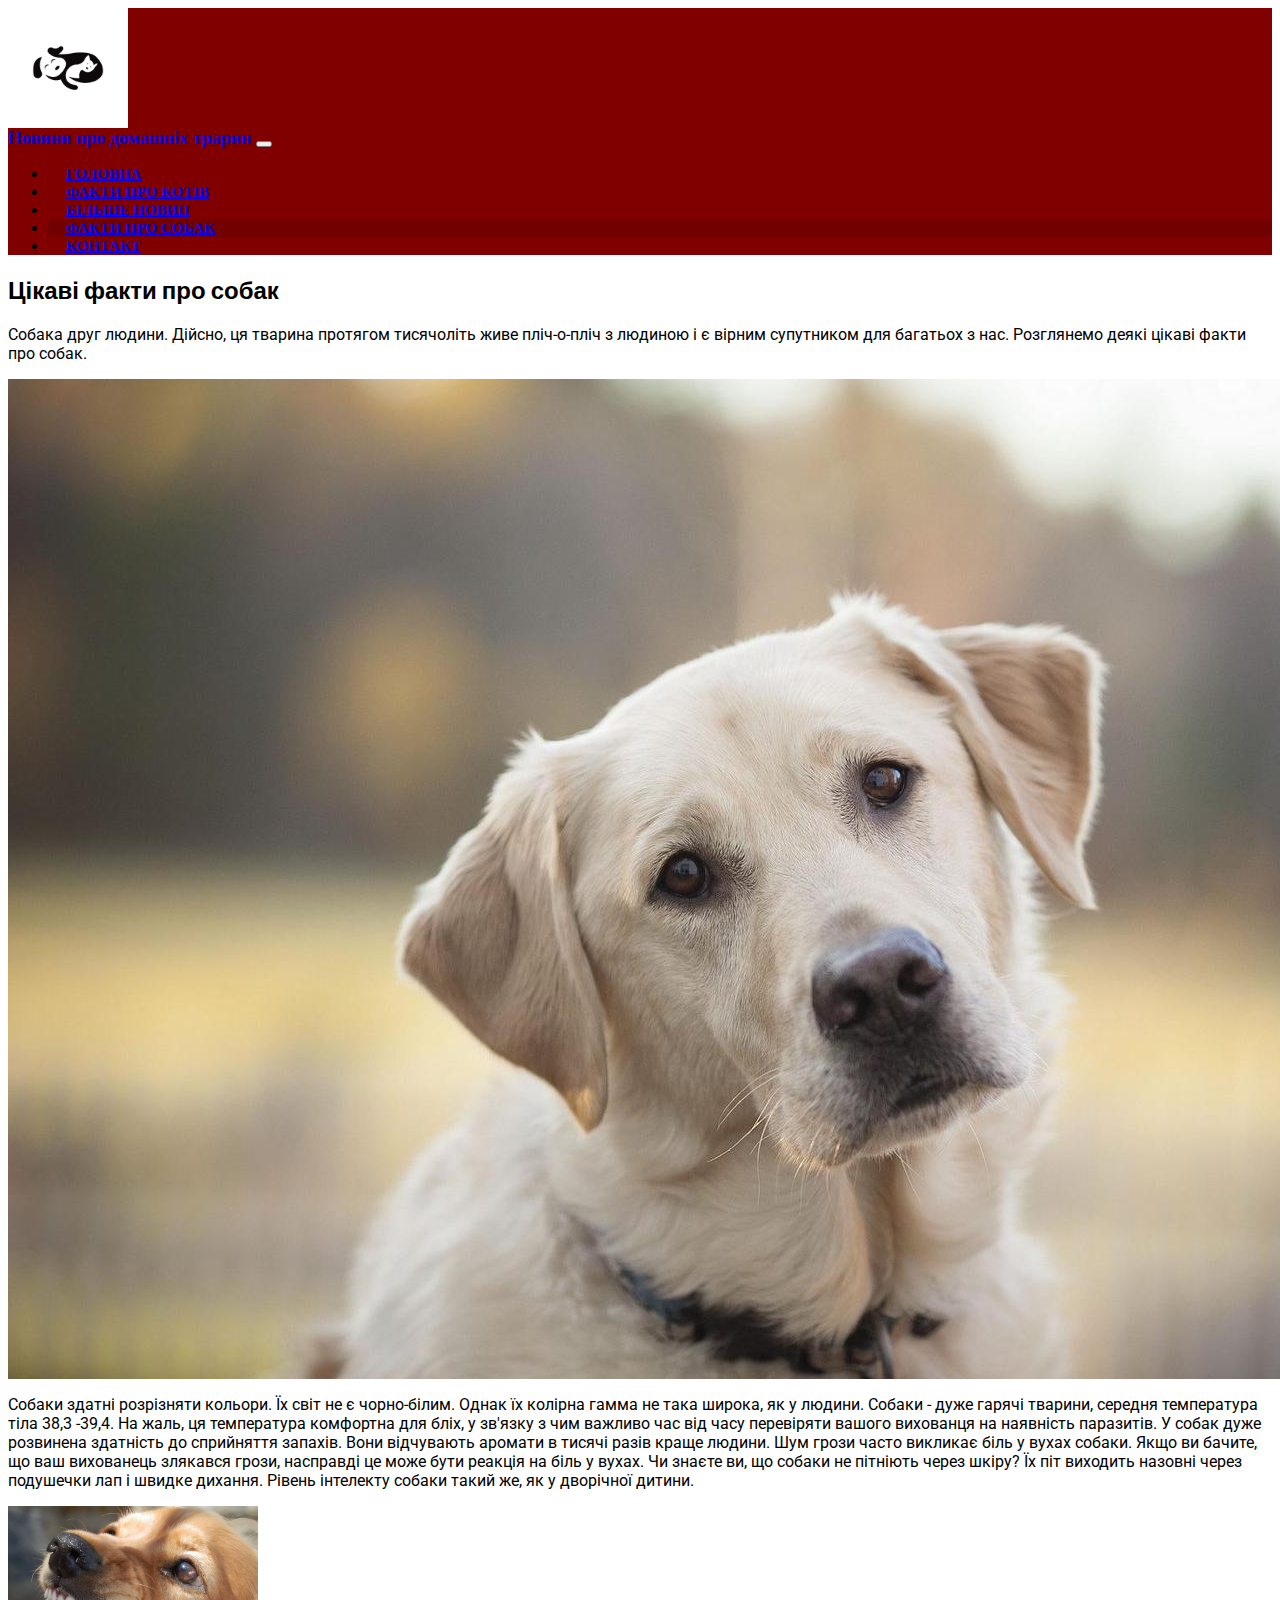
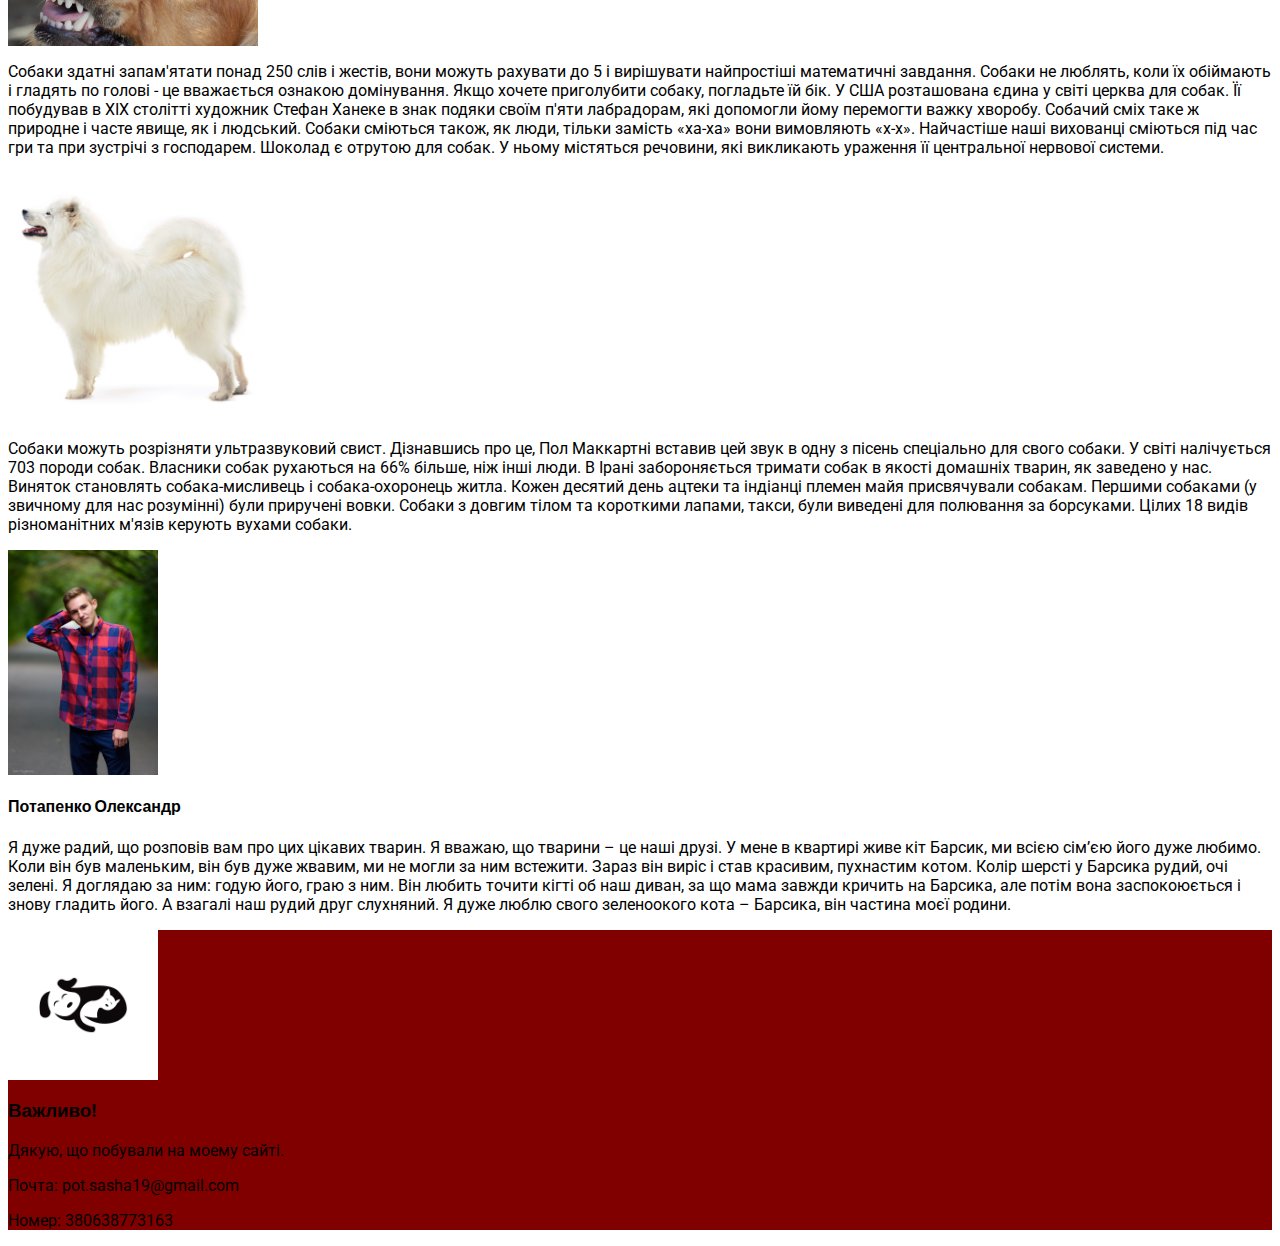
<file: partners.html>
<html lang="en">

<head>
  <meta charset="utf-8">
  <meta name="viewport" content="width=device-width, initial-scale=1">
  <title>Коти та собаки</title>

  <link rel="stylesheet" href="https://stackpath.bootstrapcdn.com/bootstrap/4.2.1/css/bootstrap.min.css" integrity="sha384-GJzZqFGwb1QTTN6wy59ffF1BuGJpLSa9DkKMp0DgiMDm4iYMj70gZWKYbI706tWS" crossorigin="anonymous">
  
  <link rel="stylesheet" href="https://use.fontawesome.com/releases/v5.6.3/css/all.css" integrity="sha384-UHRtZLI+pbxtHCWp1t77Bi1L4ZtiqrqD80Kn4Z8NTSRyMA2Fd33n5dQ8lWUE00s/" crossorigin="anonymous">
  
  <link rel="stylesheet" type="text/css" href="css/style.css">
  
  <link rel="icon" href="img/favicon.ico" type="image/x-icon">

</head>

<body>

 
  <header class="shadow-sm">


    <div class="shadow-sm rounded">
      <img class="d-block mx-auto" src="pets-vector-logo-template-this-cat-and-dog-logo-could-be-png_113815.jpg" width="120" draggable="false" alt="Logo">
    </div>



    <nav class="navbar navbar-expand-lg navbar-dark">
      <div class="container">
        <a class="navbar-brand mr-5" href="index.html">Новини про домашніх трарин</a>
        <button class="navbar-toggler" type="button" data-toggle="collapse" data-target="#navbarSupportedContent" aria-controls="navbarSupportedContent" aria-expanded="false" aria-label="Toggle navigation">
          <span class="navbar-toggler-icon"></span>
        </button>
   
        <div class="collapse navbar-collapse" id="navbarSupportedContent">
          <ul class="navbar-nav mr-auto">
            <li class="nav-item">
              <a class="nav-link" href="index.html">Головна</a>
            </li>
            <li class="nav-item">
              <a class="nav-link" href="about.html">факти про котів</a>
            </li>
            <li class="nav-item">
              <a class="nav-link" href="hvoroba.html">Більше новин</a>
            </li>
            <li class="nav-item active">
              <a class="nav-link" href="partners.html">факти про собак</a>
            </li>
            <li class="nav-item">
              <a class="nav-link" href="contact.html">Контакт</a>
            </li>
          </ul>
        </div>

      </div>
    </nav>


  </header>
<main class="py-3 mb-3">
    <div class="container">
      <div class="row">

      
        <div class="col-md-9">

          
          <h2>Цікаві факти про собак</h2>
         
          <p class="lead">
            Собака друг людини. Дійсно, ця тварина протягом тисячоліть живе пліч-о-пліч з людиною і є вірним супутником для багатьох з нас. Розглянемо деякі цікаві факти про собак.
             </p>
 
          <img src="1487262267154872190.jpg" class="img-fluid" alt="About Me">
        
          <p class="lead">
           Собаки здатні розрізняти кольори. Їх світ не є чорно-білим. Однак їх колірна гамма не така широка, як у людини. Собаки - дуже гарячі тварини, середня температура тіла 38,3 -39,4. На жаль, ця температура комфортна для бліх, у зв'язку з чим важливо час від часу перевіряти вашого вихованця на наявність паразитів. У собак дуже розвинена здатність до сприйняття запахів. Вони відчувають аромати в тисячі разів краще людини. Шум грози часто викликає біль у вухах собаки. Якщо ви бачите, що ваш вихованець злякався грози, насправді це може бути реакція на біль у вухах.
           Чи знаєте ви, що собаки не пітніють через шкіру? Їх піт виходить назовні через подушечки лап і швидке дихання. Рівень інтелекту собаки такий же, як у дворічної дитини. 
          </p>

          <img src="gallery!129r.jpg" class="img-fluid float-right" width="250" draggable="false" alt="About Me">
          <p class="lead">
            Собаки здатні запам'ятати понад 250 слів і жестів, вони можуть рахувати до 5 і вирішувати найпростіші математичні завдання. Собаки не люблять, коли їх обіймають і гладять по голові - це вважається ознакою домінування. Якщо хочете приголубити собаку, погладьте їй бік. У США розташована єдина у світі церква для собак. Її побудував в XIX столітті художник Стефан Ханеке в знак подяки своїм п'яти лабрадорам, які допомогли йому перемогти важку хворобу. Собачий сміх таке ж природне і часте явище, як і людський. Собаки сміються також, як люди, тільки замість «ха-ха» вони вимовляють «х-х». Найчастіше наші вихованці сміються під час гри та при зустрічі з господарем. Шоколад є отрутою для собак. У ньому містяться речовини, які викликають ураження її центральної нервової системи.
          </p>

          <img src="glavnaya.jpg" class="img-fluid float-left" width="250" draggable="false" alt="About Me">
        
            
          <p class="lead">
            Собаки можуть розрізняти ультразвуковий свист. Дізнавшись про це, Пол Маккартні вставив цей звук в одну з пісень спеціально для свого собаки. У світі налічується 703 породи собак. Власники собак рухаються на 66% більше, ніж інші люди. В Ірані забороняється тримати собак в якості домашніх тварин, як заведено у нас. Виняток становлять собака-мисливець і собака-охоронець житла. Кожен десятий день ацтеки та індіанці племен майя присвячували собакам. Першими собаками (у звичному для нас розумінні) були приручені вовки. Собаки з довгим тілом та короткими лапами, такси, були виведені для полювання за борсуками. Цілих 18 видів різноманітних м'язів керують вухами собаки.
          </p>
          </div>
        <div class="col-md-3 mx-auto mb-3 text-center">
          <div class="blog-sidebar p-2 shadow-sm rounded">
            
            <img src="myphoto1.jpg" class="img-fluid rounded-circle" width="150" alt="Sasha Potapenko">
            <h4>Потапенко Олександр</h4>
            <p>
              Я дуже радий, що розповів вам про цих цікавих тварин. Я вважаю, що тварини – це наші друзі. У мене в квартирі живе кіт Барсик, ми всією сім’єю його дуже любимо. Коли він був маленьким, він був дуже жвавим, ми не могли за ним встежити. Зараз він виріс і став красивим, пухнастим котом. Колір шерсті у Барсика рудий, очі зелені. Я доглядаю за ним: годую його, граю з ним. Він любить точити кігті об наш диван, за що мама завжди кричить на Барсика, але потім вона заспокоюється і знову гладить його. А взагалі наш рудий друг слухняний. Я дуже люблю свого зеленоокого кота – Барсика, він частина моєї родини.
            </p>
          </div>
        </main>
           <footer class="border-top">
            
    <div class="container">

     
      <div class="row py-3 text-light">
 
        <div class="col-md-4">
          <img src="pets-vector-logo-template-this-cat-and-dog-logo-could-be-png_113815.jpg" class="img-fluid" width="150" draggable="false" alt="Logo">
        </div>

      
        <div class="col-md-4">
          <h3>Важливо!</h3>
          <p>
           Дякую, що побували на моему сайті.
         </p>
           <p>Почта: pot.sasha19@gmail.com</p>
          <p> Номер: 380638773163
          </p>
        </div>
    </div>
    
  </footer>
    
       <script src="https://code.jquery.com/jquery-3.3.1.slim.min.js" integrity="sha384-q8i/X+965DzO0rT7abK41JStQIAqVgRVzpbzo5smXKp4YfRvH+8abtTE1Pi6jizo" crossorigin="anonymous"></script>
  <!-- Popper.js -->
  <script src="https://cdnjs.cloudflare.com/ajax/libs/popper.js/1.14.6/umd/popper.min.js" integrity="sha384-wHAiFfRlMFy6i5SRaxvfOCifBUQy1xHdJ/yoi7FRNXMRBu5WHdZYu1hA6ZOblgut" crossorigin="anonymous"></script>
  <!-- Bootstrap.min.js -->
  <script src="https://stackpath.bootstrapcdn.com/bootstrap/4.2.1/js/bootstrap.min.js" integrity="sha384-B0UglyR+jN6CkvvICOB2joaf5I4l3gm9GU6Hc1og6Ls7i6U/mkkaduKaBhlAXv9k" crossorigin="anonymous"></script>
        
</body>

</html>
</file>
<file: css/style.css>
@import url('https://fonts.googleapis.com/css?family=Barlow+Semi+Condensed:300,400,600|Roboto:300,400,700');

/* Header, footer */

header, footer {
  background-color: #800000;
}

/* Navbar */

.navbar-brand {
  font-size: 18px;
  font-weight: 600;
}

.nav-link, .dropdown-item {
  font-size: 15px;
  font-weight: 600;
  text-transform: uppercase;
}

nav li {
  padding: 0 18px;
}

nav li.active, nav li.active:before {
  background-color: rgba(0, 0, 0, 0.1);
  border-radius: 5px;
}

/* Social icons */
footer i {
  color: #fff;
  padding: 0 12px;
}

/* Headings */

h1, h2, h3, h4, h5, h6 {
  font-family: 'Barlow Semi Condensed', sans-serif;
  font-weight: 700;
}

/* Paragraph */

p {
  font-family: 'Roboto', sans-serif;
  font-weight: 400;
}

/* Link & Buttons */

a.btn, button {
  font-family: 'Barlow Semi Condensed', sans-serif;
  font-weight: 400;
  letter-spacing: 2px;
  text-transform: uppercase;
}
.fig {
    text-align: center; /*
</file>
<file: css/carousel.css>
/* CUSTOMIZE CAROUSEL */

/* indicators */
ol.carousel-indicators li.active {
  background-color: rgba(45, 146, 204, 1);
}

ol.carousel-indicators li {
  background-color: rgba(45, 146, 204, 0.6);
}

/* carousel-control (prev/next) */
.carousel a:hover {
  background-color: rgba(255, 255, 255, 0.2);
}

.carousel-control-prev-icon,
.carousel-control-next-icon {
  filter: invert(70%);
}
</file>
